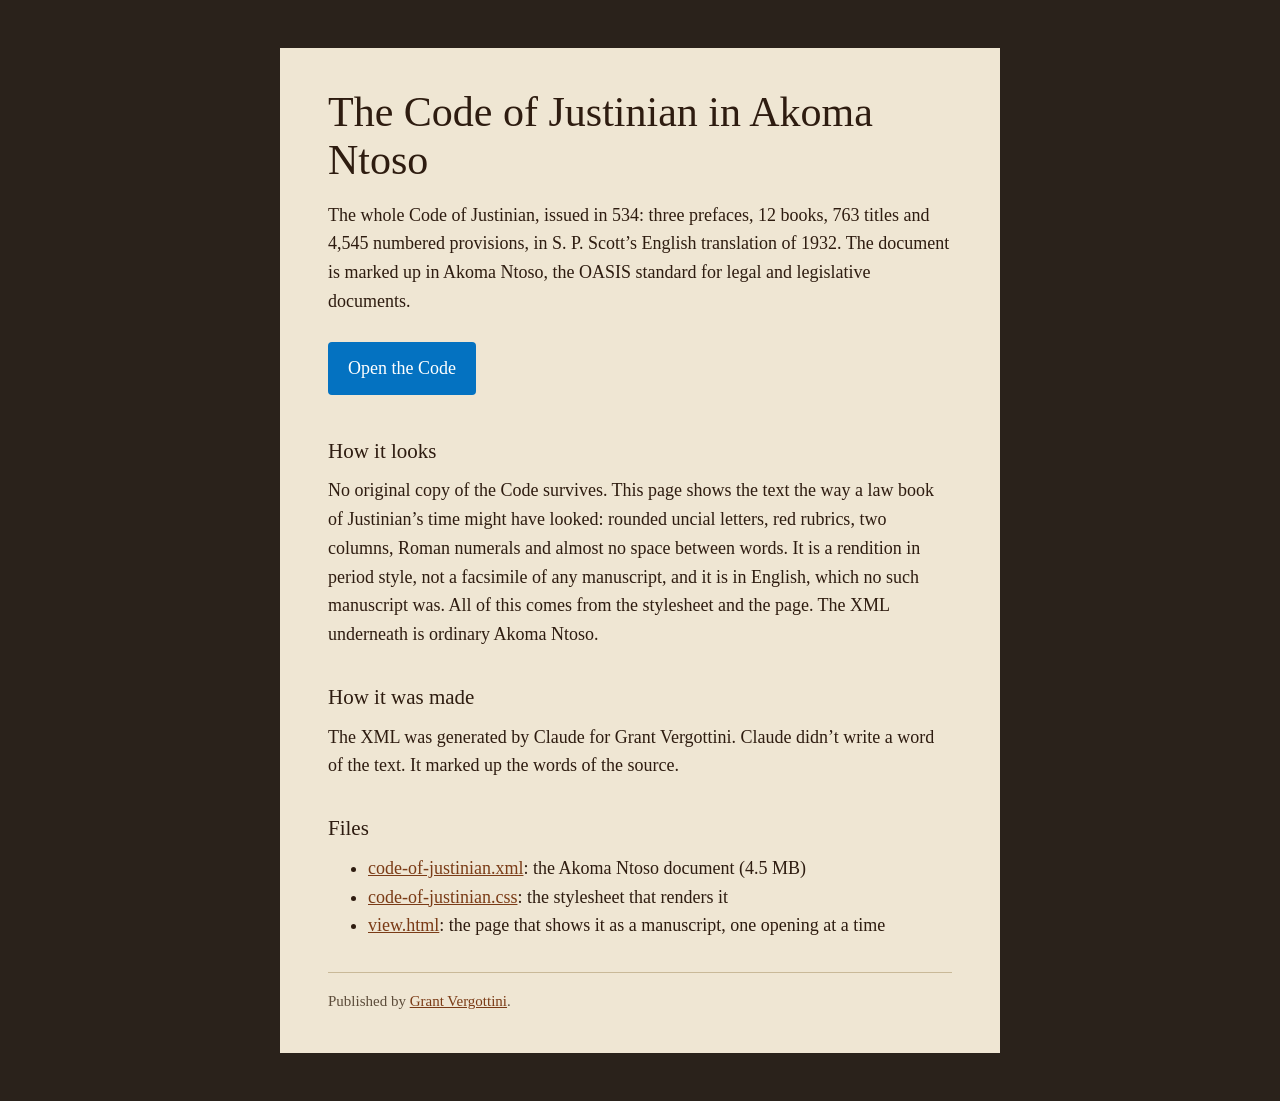
<file: index.html>
<!doctype html>
<html lang="en">
<head>
<meta charset="utf-8">
<meta name="viewport" content="width=device-width, initial-scale=1">
<title>The Code of Justinian in Akoma Ntoso</title>
<meta name="description" content="The whole Code of Justinian in Akoma Ntoso XML, in S. P. Scott's English translation, shown in the manner of a sixth-century manuscript.">
<style>
:root { --ground: #2a221b; --panel: #efe6d3; --ink: #2e1c10; --muted: #5c4c3a; --accent: #7a3b16; --blue: #0472C1; }
* { box-sizing: border-box; }
body { margin: 0; background: var(--ground); color: var(--ink); font: 18px/1.6 Georgia, "Times New Roman", serif; }
main { max-width: 720px; margin: 48px auto; padding: 40px clamp(20px, 5vw, 48px); background: var(--panel); }
h1 { font-size: clamp(30px, 6vw, 42px); line-height: 1.15; margin: 0 0 16px; font-weight: 400; }
h2 { font-size: 21px; margin: 32px 0 8px; font-weight: 400; }
p, ul { margin: 0 0 14px; }
a { color: var(--accent); }
.view { display: inline-block; margin: 12px 0 8px; padding: 12px 20px; background: var(--blue); color: #fff; text-decoration: none; border-radius: 4px; }
.view:hover, .view:focus-visible { background: #035fa2; }
footer { margin-top: 32px; padding-top: 16px; border-top: 1px solid #c9b998; color: var(--muted); font-size: 15px; }
</style>
</head>
<body>
<main>
  <h1>The Code of Justinian in Akoma Ntoso</h1>
  <p>The whole Code of Justinian, issued in 534: three prefaces, 12 books, 763 titles and 4,545 numbered provisions, in S. P. Scott&rsquo;s English translation of 1932. The document is marked up in Akoma Ntoso, the OASIS standard for legal and legislative documents.</p>
  <a class="view" href="view.html">Open the Code</a>
  <h2>How it looks</h2>
  <p>No original copy of the Code survives. This page shows the text the way a law book of Justinian&rsquo;s time might have looked: rounded uncial letters, red rubrics, two columns, Roman numerals and almost no space between words. It is a rendition in period style, not a facsimile of any manuscript, and it is in English, which no such manuscript was. All of this comes from the stylesheet and the page. The XML underneath is ordinary Akoma Ntoso.</p>
  <h2>How it was made</h2>
  <p>The XML was generated by Claude for Grant Vergottini. Claude didn&rsquo;t write a word of the text. It marked up the words of the source.</p>
  <h2>Files</h2>
  <ul>
    <li><a href="code-of-justinian.xml">code-of-justinian.xml</a>: the Akoma Ntoso document (4.5 MB)</li>
    <li><a href="code-of-justinian.css">code-of-justinian.css</a>: the stylesheet that renders it</li>
    <li><a href="view.html">view.html</a>: the page that shows it as a manuscript, one opening at a time</li>
  </ul>
  <footer>Published by <a href="https://grantvergottini.com/">Grant Vergottini</a>.</footer>
</main>
</body>
</html>
</file>
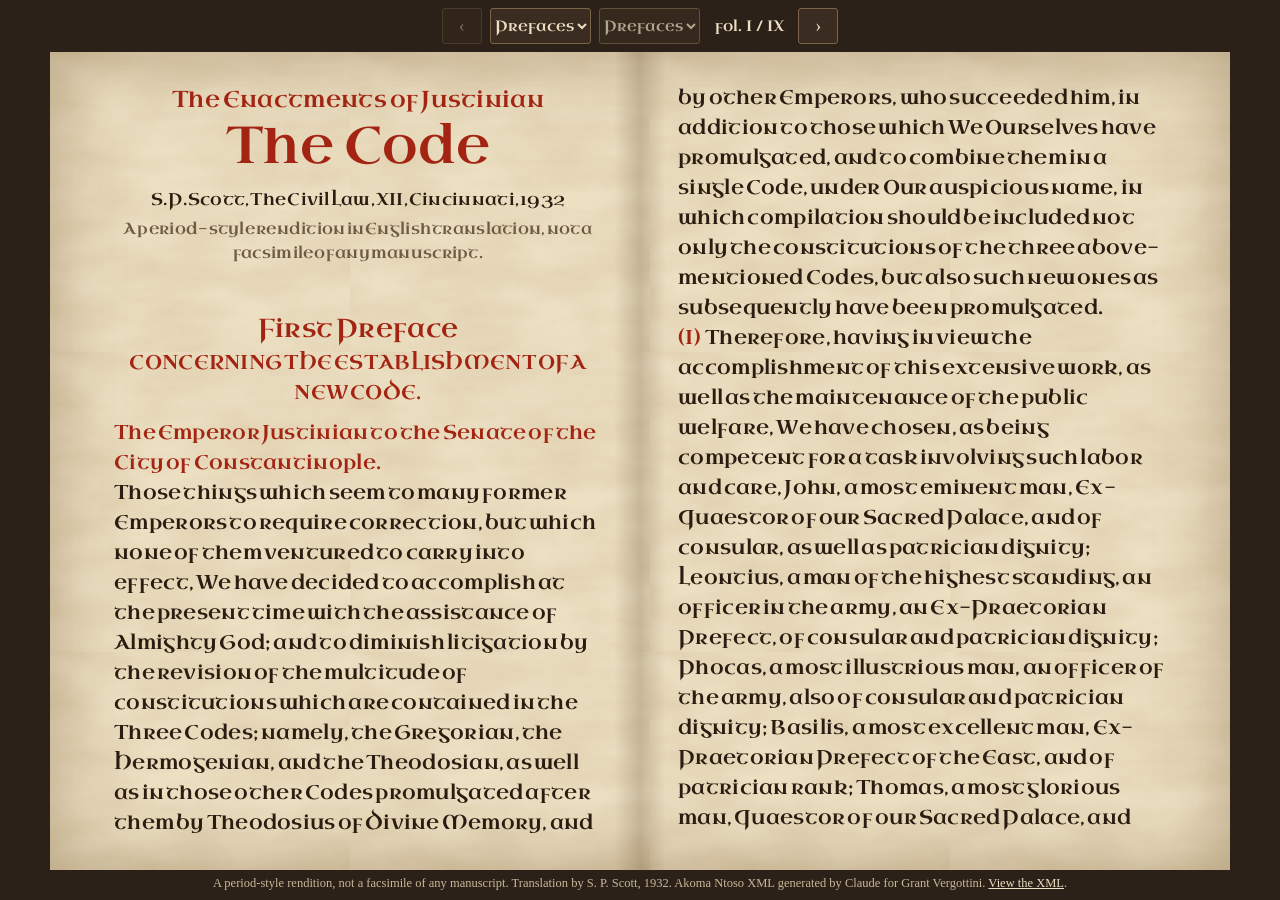
<file: view.html>
<!doctype html>
<html lang="en"><head><meta charset="utf-8"><meta name="viewport" content="width=device-width,initial-scale=1">
<title>Code of Justinian</title>
<meta name="description" content="The Code of Justinian in Akoma Ntoso, shown in the manner of a sixth-century manuscript.">
<link rel="stylesheet" href="code-of-justinian.css">
<style>
html,html>body{margin:0;height:100%;background:#2b2118;overflow:hidden}
.bar{height:52px;box-sizing:border-box;display:flex;align-items:center;justify-content:center;gap:8px;padding:0 10px;color:#ecdfc2;font:15px/1.2 "Uncial Antiqua",Georgia,serif}
.bar select{min-width:0;max-width:34vw;height:36px;background:#3a2c20;color:#ecdfc2;border:1px solid #7c6449;border-radius:3px;font:inherit}
.bar button{width:40px;height:36px;background:#3a2c20;color:#ecdfc2;border:1px solid #7c6449;border-radius:3px;font:18px/1 Georgia,serif;cursor:pointer;flex:none}
.bar button:disabled{opacity:.4;cursor:default}
.bar :focus-visible{outline:2px solid #ecdfc2;outline-offset:1px}
#fol{min-width:5.5em;text-align:center;white-space:nowrap}
#sheet{position:relative;box-sizing:border-box;height:calc(100% - 52px - 30px);max-width:1180px;margin:0 auto;padding:clamp(18px,3.4vh,40px) clamp(20px,5vw,64px);background:#ecdfc2;background-image:url("data:image/svg+xml,%3Csvg xmlns='http://www.w3.org/2000/svg' width='300' height='300'%3E%3Cfilter id='n'%3E%3CfeTurbulence type='fractalNoise' baseFrequency='.012 .03' numOctaves='4' seed='7'/%3E%3CfeColorMatrix values='0 0 0 0 .45 0 0 0 0 .32 0 0 0 0 .15 0 0 0 .32 -.08'/%3E%3C/filter%3E%3Crect width='300' height='300' filter='url(%23n)'/%3E%3C/svg%3E");box-shadow:inset 0 0 70px rgba(92,62,24,.38)}
#sheet::after{content:"";position:absolute;inset:0 calc(50% - 26px);background:linear-gradient(90deg,transparent,rgba(70,44,14,.2) 50%,transparent);pointer-events:none}
#page{height:100%;column-count:2;column-gap:clamp(44px,6vw,76px);column-fill:auto;overflow:hidden}
#page>*{font:400 clamp(16px,2.35vh,20px)/1.5 "Uncial Antiqua",Palatino,serif;color:#2a1c10}
#msg{color:#2a1c10;text-align:center;font:18px "Uncial Antiqua",Georgia,serif}
.foot{height:30px;box-sizing:border-box;margin:0;padding-top:6px;text-align:center;color:#c9b998;font:12.5px/1.2 Georgia,serif;white-space:nowrap;overflow:hidden;text-overflow:ellipsis}
.foot a{color:#ecdfc2}
@media (max-width:760px){#page{column-count:1}#sheet::after{display:none}.foot{white-space:normal;height:60px;padding:4px 8px;font-size:12px}#sheet{height:calc(100% - 52px - 60px)}.bar{gap:4px;padding:0 6px;font-size:13px}.bar select{max-width:23vw}.bar button{width:34px}#fol{min-width:0;font-size:12px}.tot{display:none}}
</style></head>
<body>
<nav class="bar" aria-label="Book, title and folio">
  <button id="prev" type="button" aria-label="Previous opening">‹</button>
  <select id="bk" aria-label="Book"></select>
  <select id="ti" aria-label="Title"></select>
  <span id="fol" aria-live="polite"></span>
  <button id="next" type="button" aria-label="Next opening">›</button>
</nav>
<main id="sheet"><div id="page"><p id="msg">Opening the Code…</p></div></main>
<p class="foot">A period-style rendition, not a facsimile of any manuscript. Translation by S. P. Scott, 1932. Akoma Ntoso XML generated by Claude for Grant Vergottini. <a href="code-of-justinian.xml">View the XML</a>.</p>
<script>
const AKN='http://docs.oasis-open.org/legaldocml/ns/akn/3.0';
const $=i=>document.getElementById(i),page=$('page');
const roman=n=>{let s='';for(const[v,r]of[[1000,'M'],[900,'CM'],[500,'D'],[400,'CD'],[100,'C'],[90,'XC'],[50,'L'],[40,'XL'],[10,'X'],[9,'IX'],[5,'V'],[4,'IV'],[1,'I']])while(n>=v){s+=r;n-=v}return s};
const dress=root=>{ // display only: Roman numerals, and a dash for characters damaged in the source
  for(const n of root.getElementsByTagNameNS(AKN,'num'))n.textContent=n.textContent.replace(/\d+/g,m=>roman(+m));
  const w=document.createTreeWalker(root,NodeFilter.SHOW_TEXT);let t;while(t=w.nextNode())if(t.data.includes('�'))t.data=t.data.replaceAll('�','—')};
let body,front,books=[],cur=0;
const step=()=>page.clientWidth+parseFloat(getComputedStyle(page).columnGap||0);
const leaves=()=>Math.max(1,Math.round((page.scrollWidth+parseFloat(getComputedStyle(page).columnGap||0))/step()));
const at=()=>Math.round(page.scrollLeft/step());
const paint=()=>{const n=leaves(),i=Math.min(at(),n-1);$('fol').innerHTML='fol. '+roman(i+1)+'<span class="tot"> / '+roman(n)+'</span>';$('prev').disabled=i<=0&&cur<=0;$('next').disabled=i>=n-1&&cur>=books.length;
  const ts=[...page.getElementsByTagNameNS(AKN,'title')];let k=-1;const x=page.getBoundingClientRect().left;for(let j=0;j<ts.length;j++){const l=ts[j].firstElementChild.getBoundingClientRect().left-x;if(l>page.clientWidth)break;k=j;if(l>=-1)break}if(k>=0)$('ti').selectedIndex=k};
const go=i=>{page.scrollLeft=Math.max(0,Math.min(i,leaves()-1))*step();paint()};
const open_=(b,title,last)=>{cur=b;$('bk').selectedIndex=b;$('msg')?.remove();page.textContent='';
  const w=document.createElementNS(AKN,'body');
  if(b===0){w.appendChild(document.importNode(front,true));for(const h of body.getElementsByTagNameNS(AKN,'hcontainer'))if(h.parentNode===body)w.appendChild(document.importNode(h,true))}else w.appendChild(document.importNode(books[b-1],true));
  dress(w);page.appendChild(w);
  const ts=[...w.getElementsByTagNameNS(AKN,'title')];
  $('ti').replaceChildren(...(ts.length?ts.map(t=>new Option(t.firstElementChild.textContent+' '+t.children[1].textContent.slice(0,48))):[new Option('Prefaces')]));
  $('ti').disabled=!ts.length;
  requestAnimationFrame(()=>{if(title&&ts[title-1])jump(ts[title-1]);else go(last?1e6:0)});try{history.replaceState(null,'','#'+$('bk').value+(title?'.'+title:''))}catch(e){}};
const jump=t=>{const a=t.firstElementChild.getBoundingClientRect().left-page.getBoundingClientRect().left+page.scrollLeft;go(Math.floor((a+2)/step()))};
const move=d=>{const i=at()+d;if(i<0){if(cur>0)open_(cur-1,0,true)}else if(i>=leaves()){if(cur<books.length)open_(cur+1)}else go(i)};
$('prev').onclick=()=>move(-1);$('next').onclick=()=>move(1);
$('bk').onchange=()=>open_($('bk').selectedIndex);
$('ti').onchange=()=>{const ts=page.getElementsByTagNameNS(AKN,'title');jump(ts[$('ti').selectedIndex])};
addEventListener('keydown',e=>{if(e.target.tagName==='SELECT')return;if(e.key==='ArrowRight'||e.key==='PageDown'){move(1);e.preventDefault()}if(e.key==='ArrowLeft'||e.key==='PageUp'){move(-1);e.preventDefault()}});
let tx=null;page.addEventListener('touchstart',e=>{tx=e.touches[0].clientX},{passive:true});page.addEventListener('touchend',e=>{if(tx===null)return;const d=e.changedTouches[0].clientX-tx;if(Math.abs(d)>50)move(d<0?1:-1);tx=null},{passive:true});
let rz;addEventListener('resize',()=>{clearTimeout(rz);const f=at()/leaves();rz=setTimeout(()=>go(Math.round(f*leaves())),150)});
page.addEventListener('wheel',e=>{const d=e.deltaY||e.deltaX;if(Math.abs(d)<25)return;e.preventDefault();if(!page._w){page._w=1;move(d>0?1:-1);setTimeout(()=>page._w=0,320)}},{passive:false});
(async()=>{try{await document.fonts.load('20px "Uncial Antiqua"');
const r=await fetch('code-of-justinian.xml');if(!r.ok)throw 0;const d=new DOMParser().parseFromString(await r.text(),'application/xml');if(d.querySelector('parsererror'))throw 0;
body=d.getElementsByTagNameNS(AKN,'body')[0];front=d.getElementsByTagNameNS(AKN,'preface')[0];books=[...body.children].filter(e=>e.localName==='book');
$('bk').replaceChildren(new Option('Prefaces','P'),...books.map(b=>new Option(b.firstElementChild.textContent,b.firstElementChild.textContent.split(' ')[1])));
const m=location.hash.slice(1).split('.'),b=[...$('bk').options].findIndex(o=>o.value===m[0]);open_(b>0?b:0,+m[1]||0)
}catch(e){const p=$('msg');if(p)p.textContent='The document could not be loaded. Please reload this page.'}})();
</script>
</body></html>
</file>
<file: code-of-justinian.css>
@charset "UTF-8";
/* Period-style rendering of the Akoma Ntoso Code of Justinian: uncial letters, red rubrics,
   tight spacing and hanging initials, after sixth-century legal manuscripts.
   Font: Uncial Antiqua (SIL OFL). */
@namespace url("http://docs.oasis-open.org/legaldocml/ns/akn/3.0");
@font-face{font-family:"Uncial Antiqua";src:url([data-uri]) format("woff2")}
:root{background:#2b2118;overflow-x:clip}
akomaNtoso,body{--vellum:#ecdfc2;--ink:#2a1c10;--rubric:#a32412;--fade:#6d5a42}
meta{display:none}
akomaNtoso{display:block;box-sizing:border-box;max-width:680px;margin:0 auto;padding:clamp(24px,7vw,64px) clamp(20px,8vw,76px);background:var(--vellum);color:var(--ink);font:400 19px/1.52 "Uncial Antiqua","Palatino Linotype",Palatino,serif}
act,preface,body,book,title,article,paragraph,hcontainer,intro,content,wrapUp,num,heading{display:block}
docTitle{display:inline}
p{display:block;margin:0}
akomaNtoso,body,book{word-spacing:-.17em;letter-spacing:.015em;text-align:left;hyphens:auto;-webkit-hyphens:auto}
preface{text-align:center;margin-bottom:2.2em}
p[class~="collection"]{color:var(--rubric);font-size:1.15em}
p[class~="title"]{font-size:2.6em;line-height:1.15;color:var(--rubric)}
p[class~="source"]{margin-top:.6em;font-size:.86em}
p[class~="status"]{margin-top:.25em;font-size:.8em;color:var(--fade)}
book>num{margin:0 0 .5em;text-align:center;color:var(--rubric);font-size:1.9em;line-height:1.2;break-after:avoid}
hcontainer[name="prefatoryConstitution"]{margin-bottom:1.6em}
hcontainer[name="prefatoryConstitution"]>num{text-align:center;color:var(--rubric);font-size:1.3em}
hcontainer[name="prefatoryConstitution"]>heading{margin-bottom:.5em;color:var(--rubric);text-align:center;text-align-last:center}
p[class~="inscription"]{color:var(--rubric)}
title{margin-top:1.3em}
title>num{color:var(--rubric);text-align:center;font-size:1.08em;break-after:avoid}
title>heading{margin-bottom:.45em;color:var(--rubric);text-align:center;text-align-last:center;line-height:1.3;break-after:avoid}
article{margin-top:.75em}
article>num{display:inline;color:var(--rubric)}
article>heading{display:inline;margin-left:.2em;color:var(--rubric)}
article>content,article>intro{margin-top:.05em}
article>intro>p:first-child::first-letter,article>content>p:first-child::first-letter,hcontainer>intro>p:not([class~="inscription"]):first-of-type::first-letter{font-size:1.75em;line-height:.9;color:var(--ink)}
paragraph>num{display:inline;color:var(--rubric);margin-right:.2em}
paragraph>content,paragraph>content>p:first-child{display:inline}
p[class~="subscription"]{margin-top:.1em;color:var(--rubric);font-size:.88em;line-height:1.4}
p[class~="omitted"]{color:var(--fade)}
wrapUp{margin-top:.05em}
hcontainer[name="missingTitles"]{margin-top:1.3em;text-align:center;text-align-last:center}
hcontainer[name="newConstitution"]{margin-top:.75em}
hcontainer[name="newConstitution"]>heading{color:var(--rubric)}
@media print{:root{background:#fff}}
</file>
